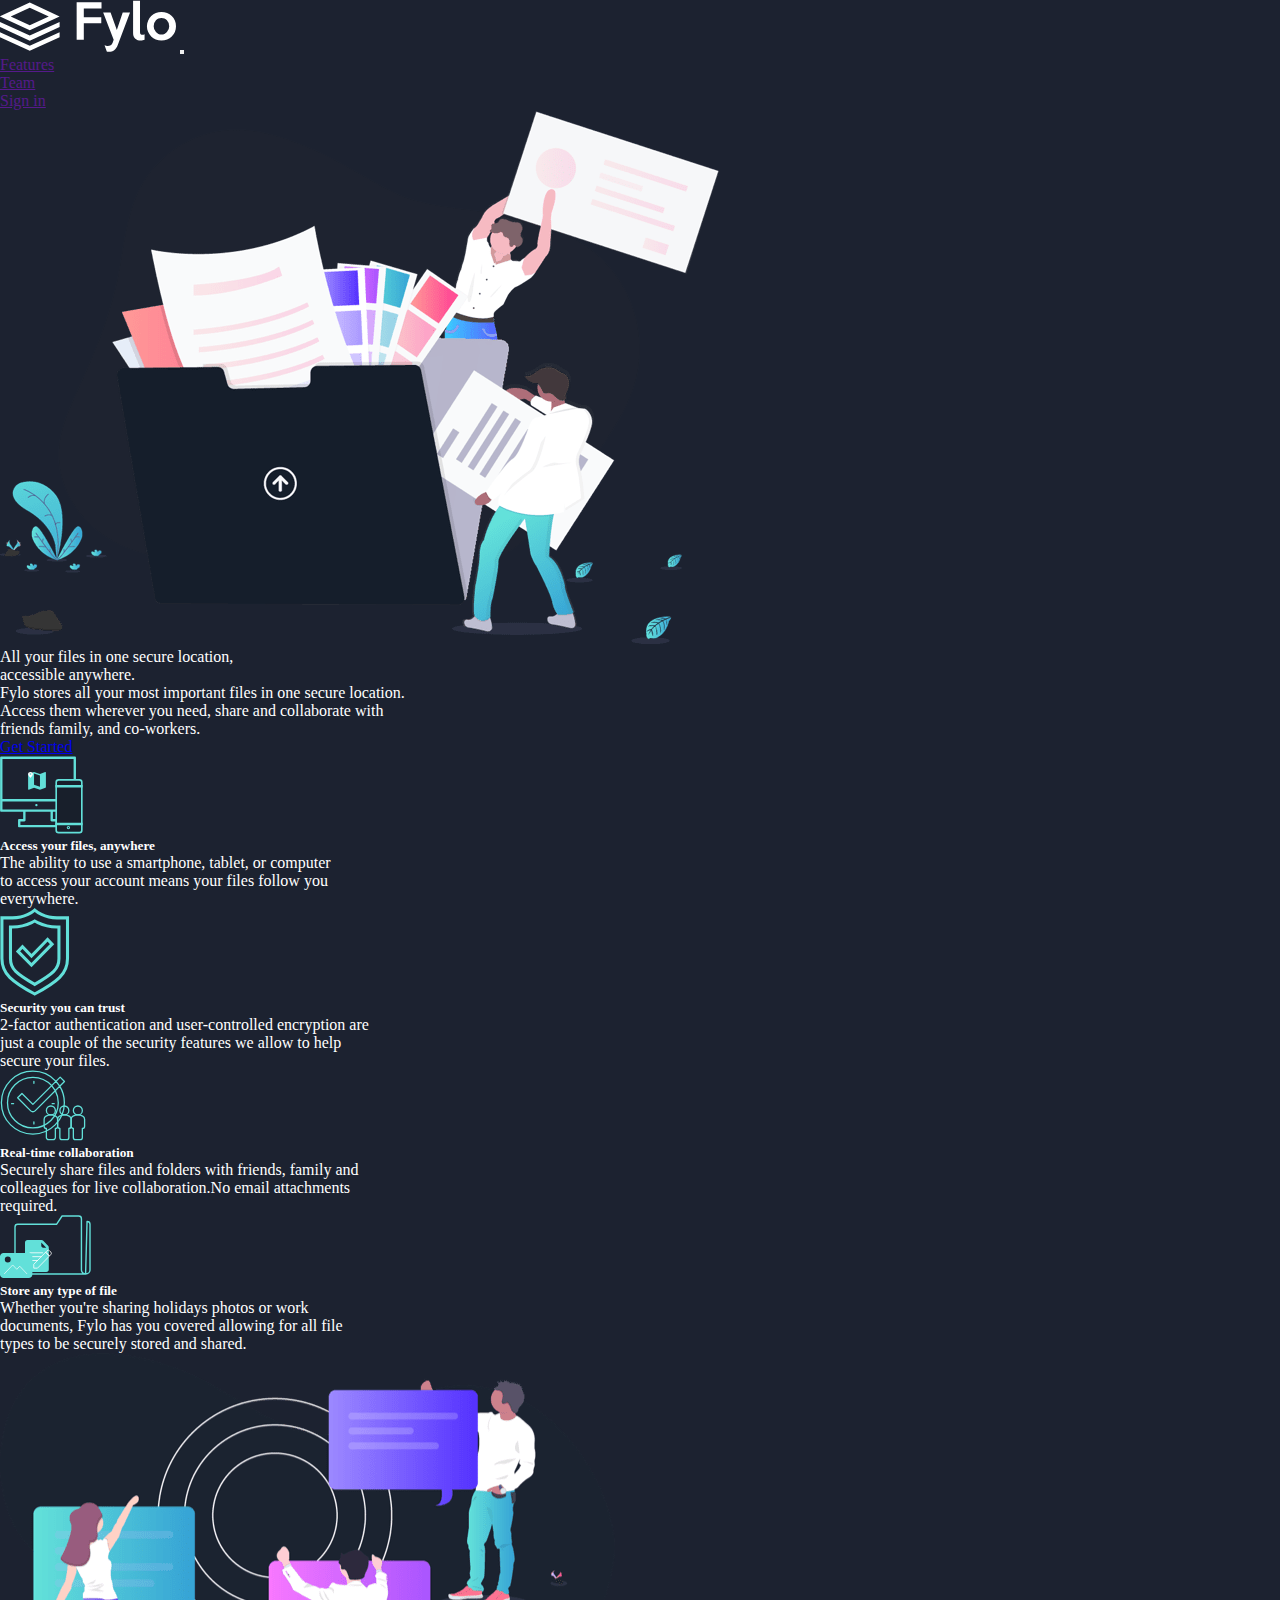
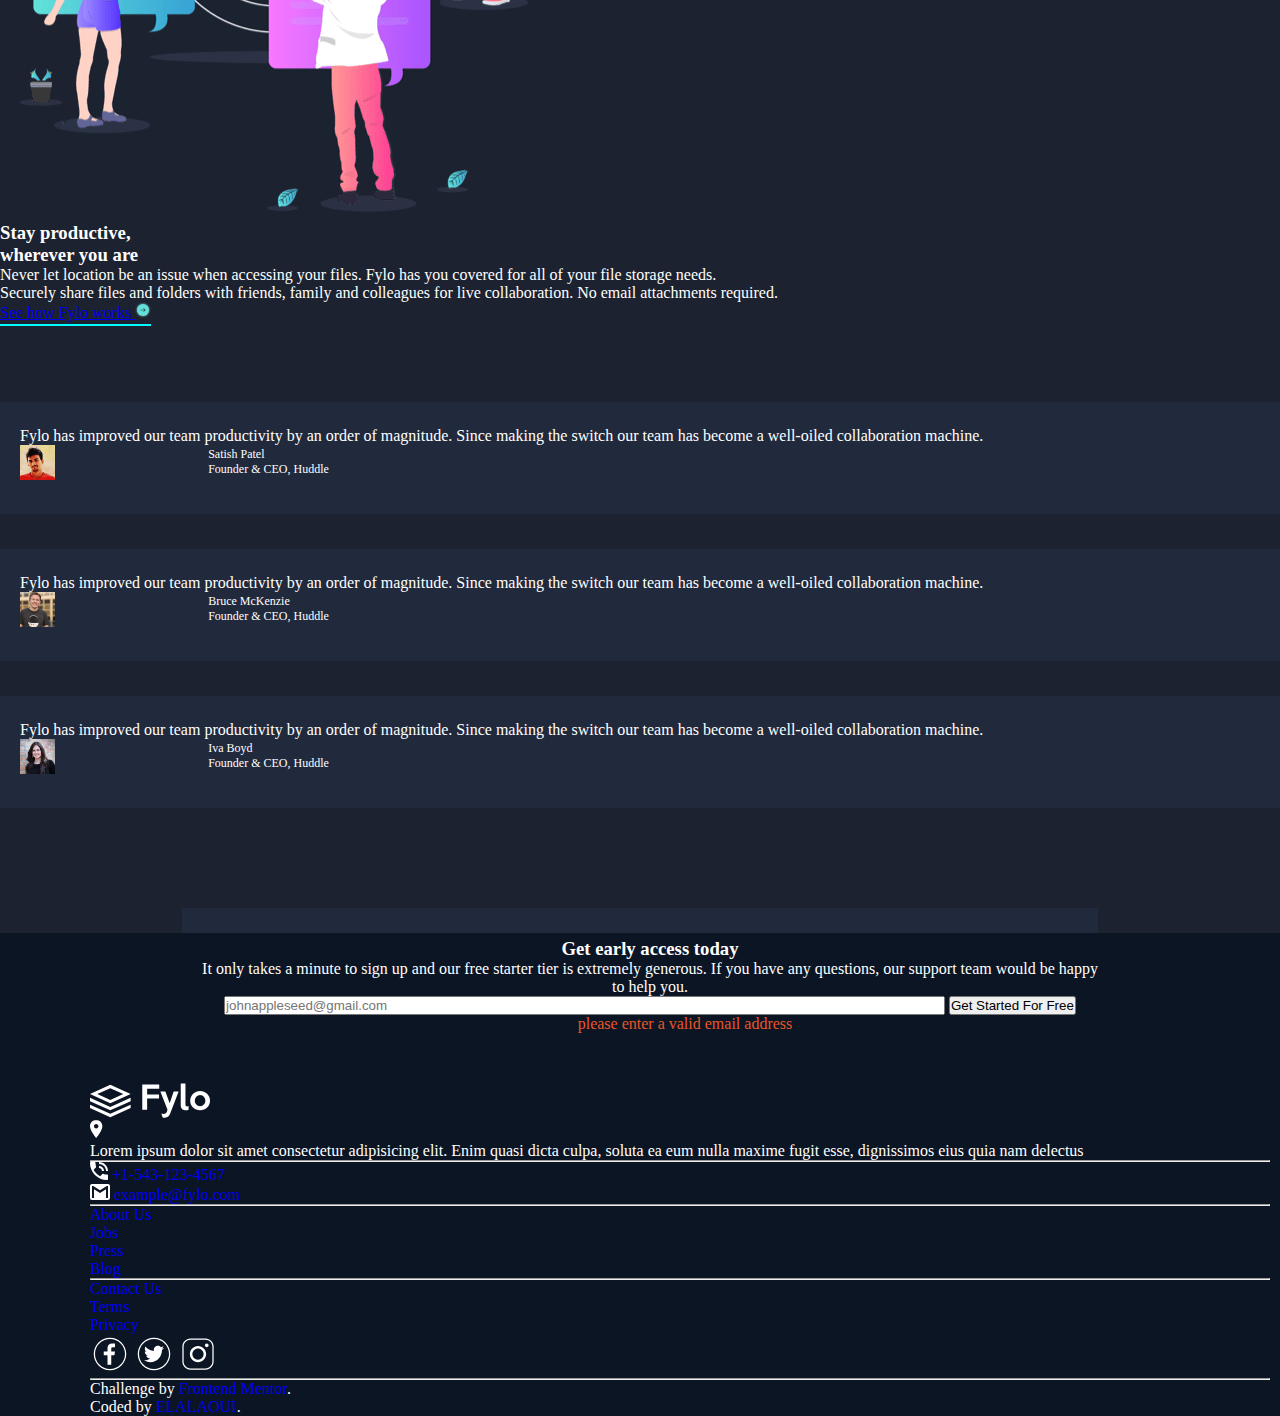
<file: index.html>
<!DOCTYPE html>
<html lang="en">
<head>
    <meta charset="UTF-8">
    <meta http-equiv="X-UA-Compatible" content="IE=edge">
    <meta name="viewport" content="width=device-width, initial-scale=1.0">
    <title>FYLO-DARK-THEME</title>
    <link rel="icon" type="image/png" sizes="32x32" href="./images/favicon-32x32.png">
    <link href="https://cdn.jsdelivr.net/npm/bootstrap@5.3.0/dist/css/bootstrap.min.css" rel="stylesheet" integrity="sha384-9ndCyUaIbzAi2FUVXJi0CjmCapSmO7SnpJef0486qhLnuZ2cdeRhO02iuK6FUUVM" crossorigin="anonymous">    <link rel="stylesheet" href="style.css">
    <link rel="stylesheet" href="https://cdn.jsdelivr.net/npm/bootstrap-icons@1.10.2/font/bootstrap-icons.css">

</head>
<body>
    <div class="container">


      <nav class="navbar navbar-expand-lg">
        <div class="container-fluid">
          <a class="navbar-brand fw-bold fs-1" href="#"><img class="w-75" src="images/logo.svg" alt=""></a> 
          <button class="navbar-toggler" type="button" data-bs-toggle="collapse" data-bs-target="#navbarNavDropdown" aria-controls="navbarNavDropdown" aria-expanded="false" aria-label="Toggle navigation">
            <span class="navbar-toggler-icon bg-light" style="border-radius: 10px;"></span>
          </button>
        
          <div class=" collapse navbar-collapse" id="navbarNavDropdown">
            <ul class="navbar-nav ms-auto ">
              <li class="nav-item "><a href="" class="nav-link text-light fw-bold">Features</a></li>
              <li class="nav-item"><a href="" class="nav-link text-light fw-bold">Team</a></li>
              <li class="nav-item"><a href="" class="nav-link text-light fw-bold">Sign in</a></li>
            </ul>
          </div>
        </div>
        </nav>
        <div class="row">
            <div class="col-12 text-center">
                <img class="img-fluid" src="images/illustration-intro.png" alt=""><br>
                <p class="fs-1 mt-3">  All your files in one secure location, <br> accessible anywhere.</p>
                <p class="fs-5 mt-3 text-white-75 ">  Fylo stores all your most important files in one secure location. <br>
                     Access them wherever you need, share and collaborate with <br>
                      friends family, and co-workers.</p>
                <a class="btn btn-info pe-5 ps-5 fw-bold fs-5 rounded-pill mt-2 text-light" href="#">Get Started</a>      

            </div>
            
        </div>
        <div class="row mt-5 p-5 text-center">
            <div class="col-md-6 mt-2">
                <img src="images/icon-access-anywhere.svg" alt="">
                <h5 class=" mt-3">  Access your files, anywhere</h5>
                <p class="text-white-75">The ability to use a smartphone, tablet, or computer <br>
                     to access your account means your files follow you <br>
                      everywhere.</p>
            </div>
            <div class="col-md-6 store">
                <img src="images/icon-security.svg" alt="">
                <h5 class="mt-3">  Security you can trust</h5>
                <p class="text-white-75">2-factor authentication and user-controlled encryption are <br>
                     just a couple of the security features we allow to help <br>
                      secure your files.</p>

            </div>
        </div>
        <div class="row text-center mt-5">
            <div class="col-md-6 st1">
                <img src="images/icon-collaboration.svg" alt="">
                <h5 class="mt-3">  Real-time collaboration</h5>
                <p class="text-white-75">Securely share files and folders with friends, family and <br>
                     colleagues for live collaboration.No email attachments <br>
                      required.</p>
            </div>
            <div class="col-md-6 mt-2">
              <div class="st2">
                <img src="images/icon-any-file.svg" alt="">
                <h5 class="mt-3"> Store any type of file </h5>
                <p class="text-white-75"> Whether you're sharing holidays photos or work <br>
                     documents, Fylo has you covered allowing for all file <br>
                      types to be securely stored and shared.</p>
              </div>
            </div>
        </div>
        <div class="row mt-5 p-5">
            <div class="col-md-6">
                <img class="img-fluid" src="images/illustration-stay-productive.png" alt="">
            </div>
            <div class="col-md-6 mt-5 pt-4">
                <h3> Stay productive, <br> wherever you are</h3>
                <p class="text-white-75">Never let location be an issue when accessing your files. Fylo has you
                     covered for all of your file storage needs.</p>
                <p class="text-white-75"> Securely share files and folders with friends, family and colleagues for live 
                     collaboration. No email attachments required.</p>
                    <a class="text-info text-decoration-none see" href="#">See how Fylo works <img src="images/icon-arrow.svg" alt=""> </a>
            </div>
        </div>
        <div class="row per">
            <div class="col-md-4 ">
                <div class="col-md-12 sati">
                <p class="text-white-75"> Fylo has improved our team productivity by 
                     an order of magnitude. Since making the 
                      switch our team has become a well-oiled 
                       collaboration machine.</p>
                <img class="img-fluid rounded-circle satish" src="images/profile-1.jpg" alt="">
                <p class="founder"> <span class="fs-6">Satish Patel</span> <br> <span class="text-white-50 ">Founder & CEO, Huddle</span> </p>
            </div>
            </div>
            <div class="col-md-4 Bruce">
                <div class="col-md-12 sati">

                <p class="text-white-75"> Fylo has improved our team productivity by 
                     an order of magnitude. Since making the 
                      switch our team has become a well-oiled 
                       collaboration machine.</p>
                       <img class="img-fluid rounded-circle satish" src="images/profile-2.jpg" alt="">
                       <p class="founder"> <span class="fs-6">Bruce McKenzie</span> <br> <span class="text-white-50 ">Founder & CEO, Huddle</span> </p>
                </div>
            </div>
            <div class="col-md-4 iva">
                <div class="col-md-12 sati">
                <p class="text-white-75"> Fylo has improved our team productivity by 
                    an order of magnitude. Since making the 
                     switch our team has become a well-oiled 
                      collaboration machine.</p>
                      <img class="img-fluid rounded-circle satish" src="images/profile-3.jpg" alt="">
                       <p class="founder"> <span class="fs-6">Iva Boyd</span> <br> <span class="text-white-50 ">Founder & CEO, Huddle</span> </p>
                </div>
            </div>
        </div>

        <div class="row emailall">
            <center>
            <div class="col-md-12 minemail ">
                <h3>  Get early access today</h3>
                <p class="text-white-75 float-start mt-3"> It only takes a minute to sign up and our free starter tier is extremely generous. If you have any 
                    questions, our support team would be happy to help you.</p>
                    <form action="" class="form">
                <input type="email" class="form-control rounded-pill  email1" placeholder="johnappleseed@gmail.com" required>
                <input type="submit" class="btn btn-info pe-3 ps-3 mx-5 rounded-pill fw-bold  text-light free" value="Get Started For Free">
                 </form>
                <p class="please fw-bold me-md-5 ">please enter a valid email address</p>

            </div>
          </center>
        </div>
    </div>





    <!-- Footer -->
    <footer class="text-center text-lg-start text-white foot" style="background-color: #0c1524;" >
        <!-- Grid container -->
        <!-- <div class="container p-4 pb-0"> -->
          <!-- Section: Links -->
          <section class="">
            <!--Grid row-->
            <div class="row">
              <!-- Grid column -->
              <div class="col-md-3 col-lg-3 col-xl-3 mx-auto mt-3">
                <h6 class="text-uppercase mb-4 font-weight-bold">
              <a href="#"><img class="footimg1" src="images/logo.svg" alt="" width="120"></a><br>
                  
                </h6>
                <img class="mt-5 ms-3" src="images/icon-location.svg" alt="">
                <p class="ms-5 lorem">Lorem ipsum dolor sit amet consectetur adipisicing elit. Enim quasi dicta culpa, soluta ea eum nulla maxime fugit esse, dignissimos eius quia nam delectus</p>
               
              </div>
              <!-- Grid column -->
    
              <hr class="w-100 clearfix d-md-none" />
    
              <!-- Grid column -->
              <div class="col-md-4 col-lg-2 col-xl-2 mx-auto mt-3">
                  <p>
                  <a  class=" text-decoration-none text-light phon" href="tel: "><img src="images/icon-phone.svg" alt=""> +1-543-123-4567</a><br>
                 </p>
                 <p>
                  <a class=" text-decoration-none text-light emai" href="mailto:"><img src="images/icon-email.svg" alt=""> example@fylo.com</a>
                 </p>
                
              </div>
              <!-- Grid column -->
    
              <hr class="w-100 clearfix d-md-none" />
    
              <!-- Grid column -->
              <div class="col-md-2 col-lg-2 col-xl-2 mx-auto mt-3">
              
                <p>
                  <a class="text-light " href="#">About Us</a>
               </p>
                <p>
                  <a class="text-light" href="#">Jobs</a>
               </p>
               <p>
                  <a class="text-light" href="#">Press</a>
               </p>
                <p>
                  <a class="text-light" href="#">Blog</a>
               </p>
               
              </div>
    
              <!-- Grid column -->
              <hr class="w-100 clearfix d-md-none" />
    
              <!-- Grid column -->
              <div class="col-md-3 col-lg-3 col-xl-3 mx-auto mt-3">
                <p> 
                  <a class="text-light m-4" href="#">Contact Us</a>
              </p>
                <p>
                  <a class="text-light m-4" href="#">Terms</a>
                </p>
                <p>
                  <a class="text-light m-4" href="#">Privacy</a>
                </p>
                <p>
                     <a href=""><img class="facebook" src="images/icons8-facebook-circled.svg" alt="" width="40"></a>
                     <a href=""><img src="images/icons8-twitter-circled.svg" alt="" width="40"></a>
                     <a href=""><img src="images/icons8-instagram.svg" alt="" width="40"></a>
                  </p>
              </div>
              <!-- Grid column -->
            </div>
            <!--Grid row-->
          </section>
          <!-- Section: Links -->
    
          <hr class="my-3">
    
          <!-- Section: Copyright -->
          <section class="p-3 pt-0">
            <div class="row d-flex align-items-center">
              <!-- Grid column -->
              <div class="col-md-7 col-lg-8 text-center text-md-start">
                <!-- Copyright -->
                <div class="p-3">
                  Challenge by <a  href="https://www.frontendmentor.io?ref=challenge" target="_blank">Frontend Mentor</a>. 
                </div>
                <!-- Copyright -->
              </div>
              <!-- Grid column -->
    
              <!-- Grid column -->
              <div class="col-md-5 col-lg-4 ml-lg-0 text-center text-md-end">
                  Coded by <a href="#">ELALAOUI</a>.
  
              </div>
              <!-- Grid column -->
            </div>
          </section>
          <!-- Section: Copyright -->
        <!-- </div> -->
        <!-- Grid container -->
      </footer>
      <!-- Footer -->
   
        

    
      <script src="https://cdn.jsdelivr.net/npm/bootstrap@5.3.0/dist/js/bootstrap.bundle.min.js" integrity="sha384-geWF76RCwLtnZ8qwWowPQNguL3RmwHVBC9FhGdlKrxdiJJigb/j/68SIy3Te4Bkz" crossorigin="anonymous"></script>
</body>
</html>
</file>
<file: style.css>
*{
    padding: 0;
    margin: 0;
}
.ul1{
list-style-type: none;
}
body{
    background-color: #1c2230;
    color: white;
}
.see{
    position: relative;
}
.see::before{
    position: absolute;
    content: "";
    bottom: -5px;
    left: 0;
    width: 100%;
    height: 2px;
    background-color: aqua;
}
.satish{
    width: 35px;
}
.founder{
    font-size: 12px;
    position: relative;
    left: 15%;
    bottom: 37px;
}
.sati{
    background-color: #21293c;
    padding: 25px 20px 0 20px;
    width: 98%;
    margin-top: 35px;

}
.per{
    margin-top: 80px;
    background-image:url(images/bg-quotes.png) ;
    background-repeat: no-repeat;
}
.please{
    color: rgb(233, 85, 40);
    margin-left: 70px;
}
.emailall{
    margin-top: 100px;
}
.minemail{
    width: 70%;
    background-color: #21293c;
    height: 100%;
    /* padding: 20px; */
    padding-left: 20px;
    margin-right: px;
    padding-top: 30px;
}
.foot{
    margin-top: -100px;
    /* font-size: 13px; */
    background-color: #0c1524;
    /* width: 100%; */
    padding: 150px 10px 0px 90px;
}
.email1{
    width: 80%;
}

::-webkit-scrollbar{
    background-color: transparent;
}
::-webkit-scrollbar-thumb{
     background-color: #0c1524;
     width: 8px;
     border-radius:20px ;
     -webkit-border-radius:20px ;
     -moz-border-radius:20px ;
     -ms-border-radius:20px ;
     -o-border-radius:20px ;
}
.foot a{
    text-decoration: none;
}
.foot a:hover {
    font-weight: bold;
} 

@media screen and (max-width:765px) {
    .store{
        margin-top: 55px;
    }
   .st1{
    margin-top: -40px;
   }
   .st2{
    margin-top: 40px;
   }
   
}
</file>
